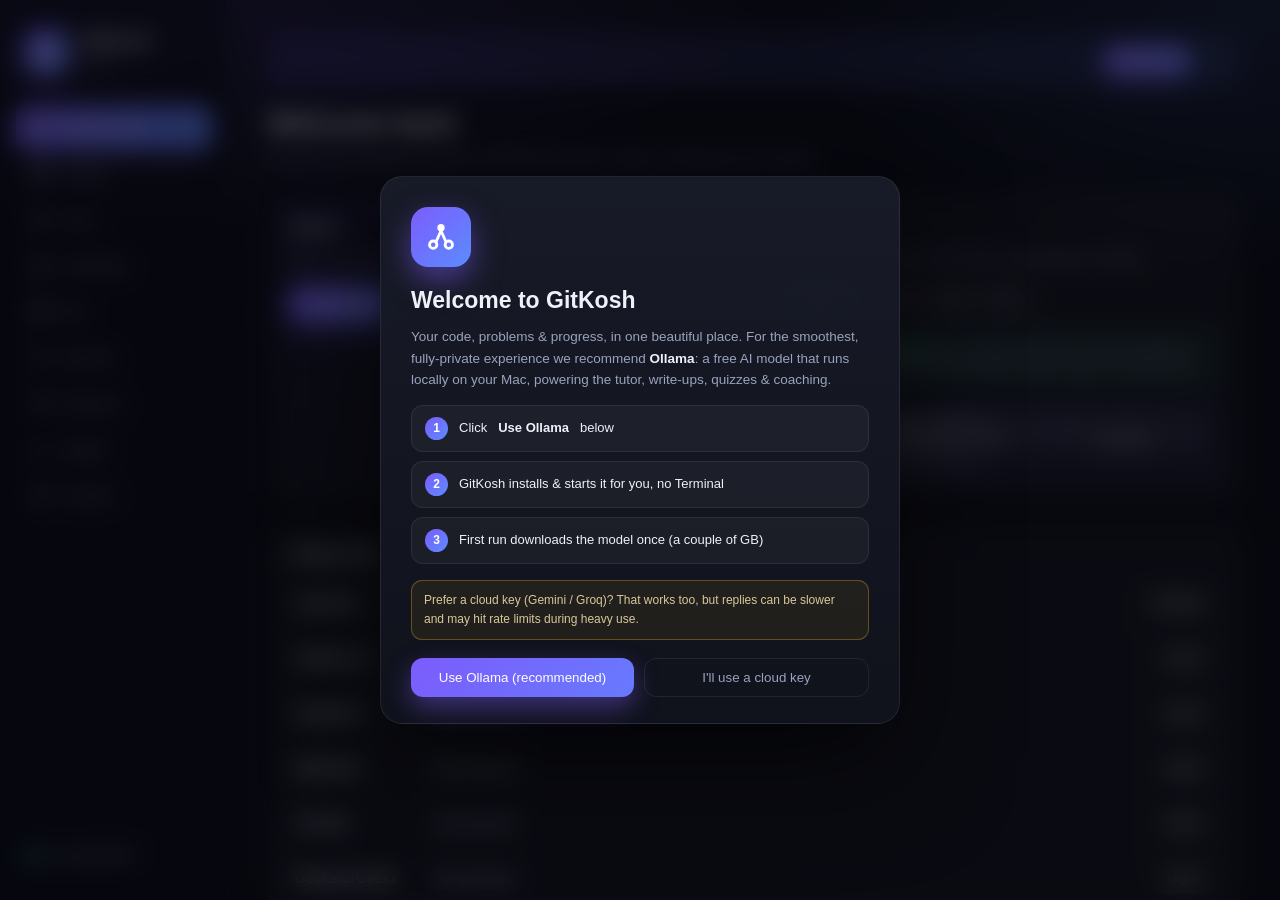
<file: webui/index.html>
<!doctype html>
<html lang="en">
<head>
  <meta charset="utf-8">
  <meta name="viewport" content="width=device-width, initial-scale=1">
  <title>GitKosh</title>
  <link rel="stylesheet" href="style.css">
</head>
<body>
  <div class="app">
    <!-- Sidebar -->
    <aside class="sidebar">
      <div class="brand">
        <div class="logo">
          <svg viewBox="0 0 24 24" fill="none" stroke="#fff" stroke-width="2" stroke-linecap="round" stroke-linejoin="round">
            <path d="M12 7.6 8.6 15.2M12 7.6 15.4 15.2"/>
            <circle cx="12" cy="5.5" r="2.6" fill="#fff" stroke="none"/>
            <circle cx="6.5" cy="17.4" r="2.6"/>
            <circle cx="17.5" cy="17.4" r="2.6"/></svg>
        </div>
        <div><div class="brand-name">GitKosh</div><div class="brand-sub" id="version">v1.0.0</div></div>
      </div>
      <nav id="nav">
        <button class="nav-item active" data-tab="setup"><span class="ic"><svg viewBox="0 0 24 24" fill="none" stroke="currentColor" stroke-width="2" stroke-linecap="round"><line x1="4" y1="21" x2="4" y2="14"/><line x1="4" y1="10" x2="4" y2="3"/><line x1="12" y1="21" x2="12" y2="12"/><line x1="12" y1="8" x2="12" y2="3"/><line x1="20" y1="21" x2="20" y2="16"/><line x1="20" y1="12" x2="20" y2="3"/><line x1="2" y1="14" x2="6" y2="14"/><line x1="10" y1="8" x2="14" y2="8"/><line x1="18" y1="16" x2="22" y2="16"/></svg></span> Setup &amp; Sync</button>
        <button class="nav-item" data-tab="practice"><span class="ic"><svg viewBox="0 0 24 24" fill="none" stroke="currentColor" stroke-width="2"><circle cx="12" cy="12" r="9"/><circle cx="12" cy="12" r="5"/><circle cx="12" cy="12" r="1.6"/></svg></span> Practice</button>
        <button class="nav-item" data-tab="learn"><span class="ic"><svg viewBox="0 0 24 24" fill="none" stroke="currentColor" stroke-width="2" stroke-linecap="round" stroke-linejoin="round"><path d="M22 10 12 5 2 10l10 5 10-5z"/><path d="M6 12v5c0 1 2.7 2.5 6 2.5s6-1.5 6-2.5v-5"/></svg></span> Learn</button>
        <button class="nav-item" data-tab="companies"><span class="ic"><svg viewBox="0 0 24 24" fill="none" stroke="currentColor" stroke-width="2" stroke-linecap="round" stroke-linejoin="round"><path d="M3 21h18"/><path d="M5 21V7l8-4v18"/><path d="M19 21V11l-6-4"/><line x1="9" y1="9" x2="9" y2="9.01"/><line x1="9" y1="13" x2="9" y2="13.01"/><line x1="9" y1="17" x2="9" y2="17.01"/></svg></span> Companies</button>
        <button class="nav-item" data-tab="plan"><span class="ic"><svg viewBox="0 0 24 24" fill="none" stroke="currentColor" stroke-width="2" stroke-linecap="round" stroke-linejoin="round"><rect x="3" y="4" width="18" height="18" rx="2"/><line x1="16" y1="2" x2="16" y2="6"/><line x1="8" y1="2" x2="8" y2="6"/><line x1="3" y1="10" x2="21" y2="10"/><path d="m9 16 2 2 4-4"/></svg></span> Plan</button>
        <button class="nav-item" data-tab="interview"><span class="ic"><svg viewBox="0 0 24 24" fill="none" stroke="currentColor" stroke-width="2" stroke-linecap="round" stroke-linejoin="round"><path d="M21 11.5a8.38 8.38 0 0 1-8.5 8.5 8.5 8.5 0 0 1-3.8-.9L3 21l1.9-5.7a8.38 8.38 0 0 1-.9-3.8A8.5 8.5 0 0 1 12.5 3 8.38 8.38 0 0 1 21 11.5z"/></svg></span> Interview</button>
        <button class="nav-item" data-tab="showcase"><span class="ic"><svg viewBox="0 0 24 24" fill="none" stroke="currentColor" stroke-width="2" stroke-linecap="round" stroke-linejoin="round"><circle cx="18" cy="5" r="3"/><circle cx="6" cy="12" r="3"/><circle cx="18" cy="19" r="3"/><line x1="8.6" y1="13.5" x2="15.4" y2="17.5"/><line x1="15.4" y1="6.5" x2="8.6" y2="10.5"/></svg></span> Showcase</button>
        <button class="nav-item" data-tab="insights"><span class="ic"><svg viewBox="0 0 24 24" fill="none" stroke="currentColor" stroke-width="2" stroke-linecap="round"><line x1="5" y1="21" x2="5" y2="11"/><line x1="12" y1="21" x2="12" y2="4"/><line x1="19" y1="21" x2="19" y2="14"/></svg></span> Insights</button>
        <button class="nav-item" data-tab="contests"><span class="ic"><svg viewBox="0 0 24 24" fill="none" stroke="currentColor" stroke-width="2" stroke-linecap="round" stroke-linejoin="round"><path d="M6 4h12v4a6 6 0 0 1-12 0V4z"/><path d="M6 6H3.5v1A3 3 0 0 0 6.5 10"/><path d="M18 6h2.5v1a3 3 0 0 1-3 3"/><line x1="12" y1="14" x2="12" y2="17"/><line x1="8" y1="21" x2="16" y2="21"/><line x1="9.5" y1="21" x2="11.3" y2="17"/><line x1="14.5" y1="21" x2="12.7" y2="17"/></svg></span> Contests</button>
        <div class="nav-pill" id="navPill"></div>
      </nav>
      <div class="side-foot">
        <div class="status-row"><span class="dot" id="ghDot"></span> <span id="ghStatus">Not connected</span></div>
      </div>
    </aside>

    <!-- Main -->
    <main class="main">
      <div id="reviewBanner" class="review-banner hidden">
        <span id="reviewBannerText"></span>
        <button class="btn btn-accent sm" id="reviewBannerGo">Review now</button>
        <button class="review-banner-x" id="reviewBannerX" title="Dismiss">×</button>
      </div>
      <!-- SETUP -->
      <section class="page active" id="page-setup">
        <header class="hero">
          <h1>Welcome back</h1>
          <p>Connect your accounts, then sync. GitKosh documents, dates &amp; showcases your solves.</p>
        </header>

        <div class="grid">
          <div class="card glow">
            <div class="card-head"><h2>GitHub</h2><span class="badge" id="ghBadge">checking…</span></div>
            <p class="muted">Step 1: connect GitHub first.</p>
            <button class="btn btn-accent" id="btnGithub">Connect GitHub</button>
          </div>

          <div class="card">
            <div class="card-head"><h2>AI engine</h2></div>
            <p class="muted">Powers your write-ups, the DSA tutor, quiz grading & coaching.</p>
            <div class="seg" id="providerSeg">
              <button data-v="ollama" class="on">Ollama</button><button data-v="gemini">Gemini</button>
              <button data-v="groq">Groq</button><button data-v="none">None</button>
            </div>
            <div class="provNote rec" id="provNote">
              <b>Ollama: recommended.</b> Free, fully local & private, the best experience on a Mac.
              The first reply downloads the model, so give it a few seconds.</div>
            <div class="keywrap hidden" id="keyWrap">
              <input id="apiKey" type="password" placeholder="Paste your API key">
              <button class="btn sm btn-accent" id="btnSaveKey">Save</button>
            </div>
            <div class="muted hidden" id="keyHint" style="margin:10px 0 0">
              Free keys: aistudio.google.com/apikey · console.groq.com</div>
            <div class="iv-engine-hint">Want a sharper <b>mock interviewer</b> without changing this engine? You can use <b>Groq just for interviews &amp; voice</b>: set it up in the <b>Interview</b> tab. Your main engine here stays free/local.</div>
          </div>
        </div>

        <div class="card">
          <div class="card-head"><h2>Coding sites</h2></div>
          <div class="sites" id="sites"></div>
        </div>

        <div class="card">
          <div class="card-head"><h2>Sync</h2></div>
          <div class="row">
            <button class="btn btn-accent" id="btnSync">Sync now</button>
            <button class="btn" id="btnReset">Reset &amp; re-backfill</button>
          </div>
          <div class="progress hidden" id="progWrap"><div class="bar-bg"><div class="bar-fill" id="progBar"></div></div>
            <div class="muted" id="progText"></div></div>
        </div>

        <div class="card">
          <div class="card-head"><h2>Import past work</h2></div>
          <p class="muted">Archive a local project to your repo dated to when you <em>actually</em> wrote it,
            from file timestamps (or real git dates). Honest backdating, never fabricated, so your
            contribution graph reflects work you really did but never pushed.</p>
          <div class="row">
            <button class="btn" id="btnPickFolder">Choose folder…</button>
            <span class="muted" id="bfPath">No folder selected</span>
          </div>
          <div id="bfPreview" class="bf-preview hidden"></div>
          <div class="row" style="margin-top:10px">
            <button class="btn btn-accent hidden" id="btnBackfill">Import to GitHub</button>
          </div>
        </div>
      </section>

      <!-- SHOWCASE -->
      <section class="page" id="page-showcase">
        <header class="hero"><h1>Showcase</h1><p>A shareable card, a portfolio site, and progress posts.</p></header>
        <div class="card">
          <div class="card-head"><h2>Profile stats card</h2></div>
          <div class="card-preview"><img id="cardImg" alt="stats card"></div>
          <div class="row">
            <button class="btn btn-accent" id="btnCopyEmbed">Copy embed code</button>
            <button class="btn" id="btnRefreshCard">Refresh</button>
          </div>
        </div>
        <div class="grid">
          <div class="card">
            <div class="card-head"><h2>Portfolio site</h2></div>
            <p class="muted">Publish a searchable GitHub Pages site of your solves.</p>
            <button class="btn btn-accent" id="btnPublish">Publish / update site</button>
          </div>
          <div class="card">
            <div class="card-head"><h2>Share progress</h2></div>
            <button class="btn btn-accent" id="btnPost">Generate post</button>
            <textarea id="postBox" rows="4" placeholder="Your draft post appears here…"></textarea>
          </div>
        </div>
      </section>

      <!-- INSIGHTS -->
      <section class="page" id="page-insights">
        <header class="hero"><h1>Insights</h1><p>Strengths, pace, solution quality &amp; résumé bullets.</p></header>
        <div class="tiles" id="tiles"></div>
        <div class="grid">
          <div class="card">
            <div class="card-head"><h2>Difficulty</h2></div>
            <div id="diffBars"></div>
          </div>
          <div class="card">
            <div class="card-head"><h2>Topic strength</h2><span class="muted" id="topicMeta"></span></div>
            <div class="chips" id="topics"></div>
          </div>
        </div>
        <div class="card" id="topicStrengthCard">
          <div class="card-head"><h2>Your patterns</h2><span class="muted">strength · difficulty mix · coverage</span></div>
          <div id="topicStrength" class="topicstrength"></div>
          <div id="topicUnder"></div>
        </div>
        <div class="card">
          <div class="card-head"><h2>Résumé bullets</h2><button class="btn sm" id="btnCopyResume">Copy</button></div>
          <ul id="resume" class="resume"></ul>
        </div>
        <div class="card">
          <div class="card-head"><h2>Achievements</h2><span class="badge" id="lvlBadge">Lv 1</span></div>
          <div class="xptop"><span id="xpLabel">0 XP</span><span class="muted" id="xpNext"></span></div>
          <div class="bar-bg"><div class="bar-fill" id="xpBar" style="background:linear-gradient(90deg,var(--acc),var(--acc2));width:0"></div></div>
          <div class="badges" id="badges" style="margin-top:14px"></div>
        </div>
      </section>

      <!-- PRACTICE -->
      <section class="page" id="page-practice">
        <header class="hero"><h1>Practice</h1><p>What to do next, your roadmap progress, and spaced-repetition review.</p></header>
        <div class="grid">
          <div class="card glow">
            <div class="card-head"><h2>Today</h2><span class="badge" id="dueBadge">-</span></div>
            <div id="potd"></div>
          </div>
          <div class="card">
            <div class="card-head"><h2>Review streak</h2></div>
            <div class="streakbig"><span class="v" id="revStreak">0</span><span class="l">days reviewing · <b id="revToday">0</b> today</span></div>
          </div>
        </div>
        <div class="card">
          <div class="card-head"><h2>Roadmaps</h2></div>
          <div id="roadmaps"><div class="muted">Loading…</div></div>
        </div>
        <div class="card">
          <div class="card-head"><h2>Quiz me</h2><span class="muted" id="quizMeta"></span></div>
          <div class="seg qmodes" id="qmodes">
            <button data-m="recall" class="on">Recall</button><button data-m="type">Type (AI)</button><button data-m="pattern">Pattern</button>
          </div>
          <div id="quizCard" class="quizcard"><div class="muted">Press “Start session” to begin a review.</div></div>
          <div class="row"><button class="btn btn-accent" id="btnStartQuiz">Start session</button></div>
        </div>
      </section>

      <!-- LEARN -->
      <section class="page" id="page-learn">
        <header class="hero"><h1>Learn &amp; Solve</h1><p>Practice the full NeetCode 150 + Blind 75 right here, run, test &amp; get AI review. Ask the tutor anything.</p></header>
        <div class="card">
          <div class="card-head">
            <h2>Solve <span class="count" id="probCount"></span></h2>
            <input id="probSearch" class="probsearch" placeholder="Search problems…" spellcheck="false">
          </div>
          <select id="probSelect" class="sel wide"></select>
          <div class="probmeta" id="probMeta"></div>
          <div id="probStatement" class="statement"></div>
          <div class="codewrap" id="codewrap">
            <pre class="editor-hl" id="editorHL" aria-hidden="true"><code></code></pre>
            <textarea id="editor" class="editor code" spellcheck="false" autocapitalize="off" autocorrect="off" wrap="off"></textarea>
          </div>
          <div id="stdinWrap" class="hidden"><input id="stdin" class="stdin" placeholder="Custom input (stdin)…"></div>
          <div class="row" style="margin-top:10px">
            <select id="langSelect" class="sel sm" title="Run language"></select>
            <button class="btn btn-accent" id="runBtn">Run</button>
            <button class="btn" id="testBtn">Run tests</button>
            <button class="btn btn-ai" id="reviewBtn">AI Review</button>
            <button class="btn ghost sm" id="resetBtn">Reset</button>
            <span id="runStatus" class="runstatus"></span>
          </div>
          <pre id="runOut" class="runout"></pre>
          <div id="reviewOut" class="reviewout md hidden"></div>
        </div>
        <div class="card">
          <div class="card-head"><h2>AI DSA Tutor</h2></div>
          <div class="chat" id="chat"></div>
          <div class="chips" id="tutorChips">
            <span class="chip" data-q="Explain the sliding window pattern with a small example.">Sliding window?</span>
            <span class="chip" data-q="When should I use a hash map vs sorting?">Hash map vs sort?</span>
            <span class="chip" data-q="Explain Big-O time complexity simply.">Big-O basics</span>
            <span class="chip" data-q="Give me a hint for the problem I'm solving.">Hint, please</span>
          </div>
          <div class="chatbar"><input id="chatInput" placeholder="Ask the tutor… e.g. explain Dijkstra"><button class="btn btn-accent" id="chatSend">Send</button></div>
        </div>
        <div class="card">
          <div class="card-head"><h2>Pattern library</h2></div>
          <div class="patterns" id="patterns"></div>
          <div id="patternDetail" class="pdetail hidden"></div>
        </div>
        <div class="card">
          <div class="card-head"><h2>Algorithm visualizer</h2>
            <select id="vizAlgo" class="sel"><option value="bubble">Bubble sort</option><option value="insertion">Insertion sort</option><option value="selection">Selection sort</option><option value="quick">Quick sort</option></select>
          </div>
          <canvas id="vizCanvas" class="viz"></canvas>
          <div class="row" style="margin-top:10px"><button class="btn btn-accent" id="vizPlay">Play</button><button class="btn" id="vizStop" disabled>Stop</button><button class="btn" id="vizShuffle">Shuffle</button></div>
        </div>
      </section>

      <!-- INTERVIEW -->
      <section class="page" id="page-interview">
        <header class="hero"><h1>Mock interview</h1><p>A timed problem with an AI interviewer who probes your reasoning, then scores you.</p></header>
        <div class="card" id="ivSetup">
          <div class="card-head"><h2>Start a session</h2></div>
          <div class="row">
            <select id="ivProblem" class="sel wide"></select>
            <button class="btn" id="ivRandom" title="Pick a random problem">Random</button>
          </div>
          <div class="row" style="margin-top:10px">
            <button class="btn btn-accent" id="ivStart">Start interview</button>
          </div>

          <div class="iv-engine">
            <label class="co-check"><input type="checkbox" id="ivUseGroq"> Use <b>Groq</b> for a sharper interviewer &amp; accurate voice <span class="muted">(recommended: used only here)</span></label>
            <div id="ivGroqBox" class="iv-groqbox hidden">
              <p class="muted">Groq runs <b>Llama&nbsp;3.3&nbsp;70B</b>: far better than the small local model. It's used <b>only for the interview &amp; voice</b>; your main AI engine (in Setup) stays exactly as it is, so you don't spend Groq on anything else. The free tier is plenty.</p>
              <ol class="iv-roadmap">
                <li>Open <b>console.groq.com</b> and <b>Sign in</b> (Google/GitHub, free, no card).</li>
                <li>In the left sidebar, open <b>API Keys</b>, click <b>Create API Key</b> and copy the <code>gsk_…</code> value.</li>
                <li>Paste it below and click <b>Save key</b>.</li>
              </ol>
              <div class="row">
                <input id="ivGroqKey" class="chat-input" type="password" placeholder="gsk_…" spellcheck="false" autocomplete="off">
                <button class="btn btn-accent sm" id="ivGroqSave">Save key</button>
              </div>
              <div class="muted" id="ivEngineStatus" style="margin-top:8px"></div>
            </div>
          </div>
        </div>

        <div class="card hidden" id="ivLive">
          <div class="card-head">
            <h2 id="ivTitle">Interview</h2>
            <button class="btn ghost sm" id="ivVoiceToggle" title="Toggle the interviewer's voice">Voice on</button>
            <span class="iv-timer" id="ivTimer">00:00</span>
          </div>
          <div id="ivStatement" class="statement"></div>
          <div class="iv-grid">
            <div class="iv-col">
              <div class="codewrap" id="ivCodewrap">
                <textarea id="ivCode" class="editor code" spellcheck="false" autocapitalize="off" autocorrect="off" wrap="off" placeholder="Sketch your code here as you talk it through…"></textarea>
              </div>
            </div>
            <div class="iv-col">
              <div id="ivChat" class="iv-chat"></div>
              <div class="iv-mic-row">
                <button class="iv-mic" id="ivMic" title="Tap to answer by voice"><span class="lbl">Tap to answer</span></button>
              </div>
              <div class="iv-input">
                <input id="ivInput" class="chat-input" placeholder="…or type your answer">
                <button class="btn btn-accent sm" id="ivSend">Send</button>
              </div>
            </div>
          </div>
          <div class="row" style="margin-top:10px">
            <button class="btn btn-ai" id="ivScore">End &amp; get scorecard</button>
            <button class="btn ghost sm" id="ivQuit">Quit</button>
          </div>
          <div id="ivScorecard" class="reviewout md hidden"></div>
        </div>
      </section>

      <!-- COMPANIES -->
      <section class="page" id="page-companies">
        <header class="hero"><h1>Company prep</h1><p>The most-asked LeetCode questions at top companies, ranked by frequency, matched against what you've already solved.</p></header>

        <div class="card" id="coTargets">
          <div class="card-head"><h2>My target companies</h2><span class="muted" id="coTargetCount"></span></div>
          <p class="muted">Build one merged sheet across your placement shortlist (up to 8). Questions asked by the most of your targets rank first, the highest-leverage problems to solve.</p>
          <div id="coTargetChips" class="co-target-chips"></div>
          <div class="muted" style="margin:10px 0 4px">Quick add (featured):</div>
          <div id="coTargetFeatured" class="co-featured"></div>
          <div class="row" style="margin-top:10px">
            <select id="coTargetAdd" class="sel wide"></select>
            <button class="btn btn-accent" id="coBuildTargets">Build target sheet</button>
          </div>
        </div>

        <div class="card">
          <div class="card-head"><h2>Pick a single company</h2></div>
          <div class="muted" style="margin-bottom:6px">Featured (FAANG &amp; placement favourites):</div>
          <div id="coFeatured" class="co-featured"></div>
          <div class="row" style="margin-top:10px">
            <input id="coSearch" class="probsearch" placeholder="…or search all 650+ companies" spellcheck="false">
            <select id="coSelect" class="sel wide"></select>
            <button class="btn sm" id="coSavedList">My saved list</button>
          </div>
          <div class="row" style="margin-top:10px">
            <div class="seg" id="coPeriod"></div>
          </div>
        </div>

        <div class="card hidden" id="coResult">
          <div class="card-head">
            <h2 id="coTitle">Questions</h2>
            <span class="badge ok" id="coProgress"></span>
          </div>
          <div id="coSummary" class="co-summary"></div>
          <div id="coBars" class="co-bars"></div>

          <div class="co-toolbar">
            <div class="seg" id="coDiff">
              <button data-d="all" class="on">All</button>
              <button data-d="Easy">Easy</button>
              <button data-d="Medium">Medium</button>
              <button data-d="Hard">Hard</button>
            </div>
            <label class="co-check"><input type="checkbox" id="coUnsolved"> Unsolved only</label>
            <label class="co-check"><input type="checkbox" id="coInApp"> In-app only</label>
            <label class="co-check"><input type="checkbox" id="coSavedOnly"> Saved only</label>
            <select id="coTopic" class="sel sm" title="Filter by topic / pattern"><option value="all">All topics</option></select>
            <input id="coQ" class="probsearch sm" placeholder="Filter by title…" spellcheck="false">
            <select id="coSort" class="sel sm">
              <option value="freq">Sort: Frequency</option>
              <option value="companies">Sort: Most companies</option>
              <option value="diff">Sort: Difficulty</option>
              <option value="acc">Sort: Acceptance</option>
              <option value="title">Sort: Title (A-Z)</option>
            </select>
          </div>

          <div class="row" style="margin:8px 0;flex-wrap:wrap">
            <button class="btn btn-accent sm hidden" id="coPracticeNext">Practice next (in-app)</button>
            <button class="btn btn-ai sm hidden" id="coInterview">Mock interview from this list</button>
            <button class="btn sm" id="coMakePlan">Make study plan</button>
            <button class="btn sm" id="coCopy">⧉ Copy checklist</button>
            <span class="muted" id="coCount"></span>
          </div>
          <div id="coPlanBar" class="co-planbar hidden">
            <label>Weeks
              <select id="planWeeks" class="sel sm"><option>2</option><option selected>4</option><option>6</option><option>8</option><option>12</option></select>
            </label>
            <label>Per day
              <select id="planPerDay" class="sel sm"><option>2</option><option selected>3</option><option>4</option><option>5</option></select>
            </label>
            <label class="co-check"><input type="checkbox" id="planIncludeSolved"> include solved (as revision)</label>
            <label class="co-check"><input type="checkbox" id="planWeakTopics" checked> emphasize my weak topics</label>
            <button class="btn btn-accent sm" id="planGenerate">Generate plan</button>
          </div>
          <div id="coTableWrap"></div>
        </div>
      </section>

      <!-- PLAN -->
      <section class="page" id="page-plan">
        <header class="hero"><h1>Study plan</h1><p>A dated, day-by-day schedule built from your company prep, balanced difficulty, highest-leverage problems first.</p></header>
        <div class="card" id="planEmpty">
          <div class="card-head"><h2>No active plan</h2></div>
          <p class="muted">Open the <b>Companies</b> tab, pick a company (or build a target sheet), then hit <b>Make study plan</b>. Your schedule, with a daily target and a reminder when reviews are due, shows up here.</p>
        </div>
        <div id="planView" class="hidden">
          <div class="card">
            <div class="card-head"><h2 id="planName">Study plan</h2><span class="badge ok" id="planProgress"></span></div>
            <div id="planMeta" class="co-summary"></div>
            <div class="co-bar tot" style="margin-top:6px"><div class="co-bar-bg"><div class="co-bar-fill" id="planBar" style="width:0%"></div></div></div>
            <div class="row" style="margin-top:12px">
              <button class="btn sm" id="planCopy">⧉ Copy plan</button>
              <button class="btn ghost sm" id="planDelete">Delete plan</button>
            </div>
          </div>
          <div class="card" id="planTodayCard">
            <div class="card-head"><h2>Today’s focus</h2><span class="badge ok" id="planTodayBadge"></span></div>
            <div id="planToday"></div>
          </div>
          <div class="card">
            <div class="card-head"><h2>Full schedule</h2></div>
            <div id="planSchedule"></div>
          </div>
        </div>
      </section>

      <!-- CONTESTS -->
      <section class="page" id="page-contests">
        <header class="hero"><h1>Contests</h1><p>Upcoming rounds and your Codeforces rating curve.</p></header>
        <div class="card">
          <div class="card-head"><h2>Upcoming</h2><button class="btn sm" id="btnRefreshContests">Refresh</button></div>
          <div id="contestList"></div>
        </div>
        <div class="card">
          <div class="card-head"><h2>Codeforces rating</h2><span class="muted" id="ratingMeta"></span></div>
          <svg id="ratingChart" viewBox="0 0 600 140" preserveAspectRatio="none"></svg>
        </div>
      </section>
    </main>
  </div>
  <div class="toast" id="toast"></div>

  <div class="modal hidden" id="welcome">
    <div class="modal-card">
      <div class="modal-logo">
        <svg viewBox="0 0 24 24" fill="none" stroke="#fff" stroke-width="2" stroke-linecap="round" stroke-linejoin="round">
          <path d="M12 7.6 8.6 15.2M12 7.6 15.4 15.2"/>
          <circle cx="12" cy="5.5" r="2.6" fill="#fff" stroke="none"/>
          <circle cx="6.5" cy="17.4" r="2.6"/><circle cx="17.5" cy="17.4" r="2.6"/></svg>
      </div>
      <h2>Welcome to GitKosh</h2>
      <p>Your code, problems & progress, in one beautiful place. For the smoothest,
        fully-private experience we recommend <b>Ollama</b>: a free AI model that runs
        locally on your Mac, powering the tutor, write-ups, quizzes & coaching.</p>
      <div class="modal-steps">
        <div class="step"><span class="num">1</span> Click <b>Use Ollama</b> below</div>
        <div class="step"><span class="num">2</span> GitKosh installs &amp; starts it for you, no Terminal</div>
        <div class="step"><span class="num">3</span> First run downloads the model once (a couple of GB)</div>
      </div>
      <p class="modal-warn">Prefer a cloud key (Gemini / Groq)? That works too, but
        replies can be slower and may hit rate limits during heavy use.</p>
      <div class="modal-actions">
        <button class="btn btn-accent" id="welcomeGotIt">Use Ollama (recommended)</button>
        <button class="btn ghost" id="welcomeSkip">I'll use a cloud key</button>
      </div>
    </div>
  </div>

  <div class="modal hidden" id="ghAuth">
    <div class="modal-card">
      <h2>Connect GitHub</h2>
      <p>GitHub will ask for a code. Here it is (we've also copied it to your clipboard):</p>
      <div class="gh-code" id="ghCode">····-····</div>
      <div class="modal-actions" style="margin-top:14px">
        <button class="btn ghost sm" id="ghCopy">Copy code</button>
        <button class="btn btn-accent" id="ghOpen">Open GitHub</button>
      </div>
      <div class="modal-steps" style="margin-top:16px">
        <div class="step"><span class="num">1</span> Click <b>Open GitHub</b> (sign in if needed)</div>
        <div class="step"><span class="num">2</span> Paste the code above &amp; click <b>Continue</b></div>
        <div class="step"><span class="num">3</span> Click <b>Authorize</b>: this window finishes automatically</div>
      </div>
      <p class="modal-warn" id="ghStatusMsg">Waiting for you to authorize on GitHub…</p>
      <div class="modal-actions">
        <button class="btn ghost" id="ghCancel">Cancel</button>
      </div>
    </div>
  </div>

  <script src="app.js"></script>
</body>
</html>
</file>
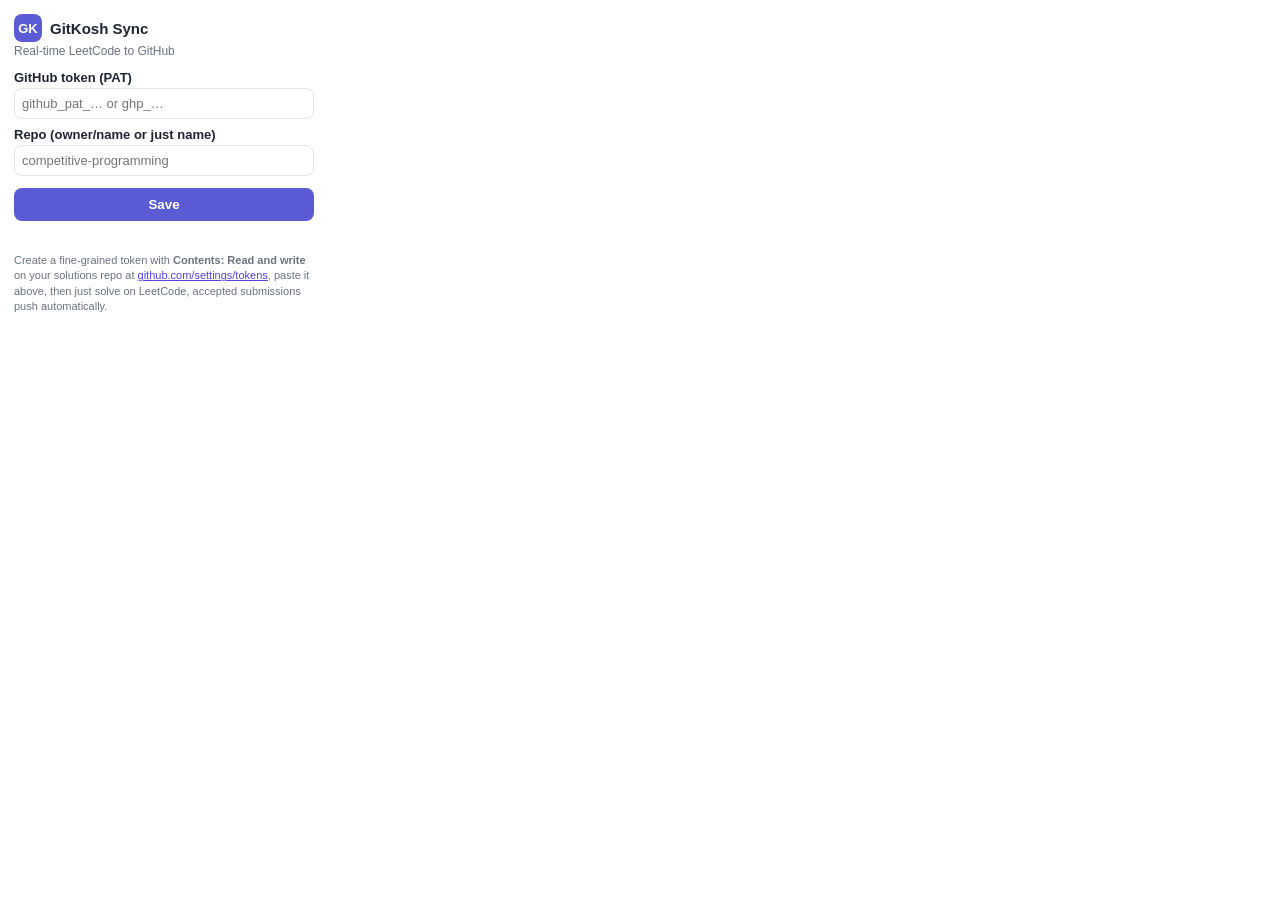
<file: extension/popup.html>
<!doctype html>
<html><head><meta charset="utf-8"><style>
  body{font:13px -apple-system,Segoe UI,Roboto,sans-serif;width:300px;padding:14px;color:#1f2433;margin:0}
  .row{display:flex;align-items:center;gap:8px}
  .logo{width:28px;height:28px;border-radius:8px;background:#5b5bd6;color:#fff;display:grid;place-items:center;font-weight:800;font-size:13px}
  h1{font-size:15px;margin:0} .sub{color:#6b7280;margin:2px 0 12px;font-size:12px}
  label{display:block;font-weight:600;margin:8px 0 3px}
  input{width:100%;padding:7px;border:1px solid #e3e6ef;border-radius:8px;box-sizing:border-box;font-size:13px}
  button{margin-top:12px;width:100%;padding:9px;background:#5b5bd6;color:#fff;border:0;border-radius:8px;font-weight:700;cursor:pointer}
  button:hover{background:#4f46e5}
  .ok{color:#0f7b3b;font-size:12px;margin-top:8px;min-height:14px}
  .hint{color:#6b7280;font-size:11px;margin-top:10px;line-height:1.4} a{color:#4f46e5}
</style></head><body>
  <div class="row"><div class="logo">GK</div><div><h1>GitKosh Sync</h1></div></div>
  <p class="sub">Real-time LeetCode to GitHub</p>
  <label>GitHub token (PAT)</label>
  <input id="token" type="password" placeholder="github_pat_… or ghp_…">
  <label>Repo (owner/name or just name)</label>
  <input id="repo" placeholder="competitive-programming">
  <button id="save">Save</button>
  <div class="ok" id="status"></div>
  <p class="hint">Create a fine-grained token with <b>Contents: Read and write</b> on your
  solutions repo at <a href="https://github.com/settings/tokens" target="_blank">github.com/settings/tokens</a>,
  paste it above, then just solve on LeetCode, accepted submissions push automatically.</p>
  <script src="popup.js"></script>
</body></html>
</file>
<file: webui/style.css>
:root{
  --bg:#0b0d14; --bg2:#0e1118; --card:rgba(255,255,255,.04); --card-bd:rgba(255,255,255,.08);
  --ink:#eef1f8; --mut:#9aa3bd; --acc:#7c5cfc; --acc2:#5b8cff; --acc-soft:rgba(124,92,252,.18);
  --ok:#34d399; --warn:#fbbf24; --bad:#fb7185; --radius:18px;
  --easy:#34d399; --med:#fbbf24; --hard:#fb7185;
}
*{box-sizing:border-box;margin:0;padding:0}
html,body{height:100%}
body{
  background:
    radial-gradient(1100px 500px at 12% -8%, rgba(124,92,252,.22), transparent 60%),
    radial-gradient(900px 500px at 100% 0%, rgba(91,140,255,.16), transparent 55%),
    var(--bg);
  color:var(--ink); font:14px/1.55 -apple-system,"SF Pro Display",Inter,Segoe UI,Roboto,sans-serif;
  -webkit-font-smoothing:antialiased; overflow:hidden;
}
.app{display:flex;height:100vh}

/* sidebar */
.sidebar{width:228px;flex:0 0 228px;padding:22px 16px;display:flex;flex-direction:column;gap:8px;
  background:rgba(10,12,20,.55);backdrop-filter:blur(20px);border-right:1px solid var(--card-bd)}
.brand{display:flex;align-items:center;gap:12px;padding:6px 8px 18px}
.logo{width:44px;height:44px;border-radius:14px;display:grid;place-items:center;color:#fff;flex:0 0 44px;
  background:linear-gradient(135deg,var(--acc),var(--acc2));box-shadow:0 8px 24px rgba(124,92,252,.45)}
.logo svg{width:25px;height:25px}
.brand-name{font-weight:800;font-size:18px;letter-spacing:.2px}
.brand-sub{color:var(--mut);font-size:12px}
nav{position:relative;display:flex;flex-direction:column;gap:4px;margin-top:6px}
.nav-item{position:relative;z-index:2;display:flex;align-items:center;gap:11px;padding:11px 14px;border:0;
  background:transparent;color:var(--mut);font:600 13.5px/1 inherit;border-radius:12px;cursor:pointer;
  text-align:left;transition:color .25s,transform .15s}
.nav-item .ic{width:20px;height:20px;display:inline-flex;align-items:center;justify-content:center;opacity:.95}
.nav-item .ic svg{width:18px;height:18px}
.nav-item:hover{color:var(--ink)}
.nav-item.active{color:#fff}
.nav-pill{position:absolute;left:0;right:0;height:42px;border-radius:12px;z-index:1;
  background:linear-gradient(135deg,var(--acc),var(--acc2));box-shadow:0 8px 22px rgba(124,92,252,.4);
  transition:transform .35s cubic-bezier(.34,1.4,.5,1);opacity:.95}
.side-foot{margin-top:auto;padding:12px 10px;color:var(--mut);font-size:12px}
.status-row{display:flex;align-items:center;gap:8px}
.dot{width:9px;height:9px;border-radius:50%;background:var(--bad);box-shadow:0 0 0 3px rgba(251,113,133,.18)}
.dot.on{background:var(--ok);box-shadow:0 0 0 3px rgba(52,211,153,.18)}

/* main */
.main{flex:1;overflow-y:auto;padding:34px 40px 60px;scroll-behavior:smooth}
.main::-webkit-scrollbar{width:10px}.main::-webkit-scrollbar-thumb{background:rgba(255,255,255,.08);border-radius:8px}
.page{display:none;animation:fade .45s ease}
.page.active{display:block}
@keyframes fade{from{opacity:0;transform:translateY(10px)}to{opacity:1;transform:none}}
.hero{margin-bottom:22px}
.hero h1{font-size:28px;font-weight:800;letter-spacing:-.5px}
.hero p{color:var(--mut);margin-top:4px}

/* cards */
.grid{display:grid;grid-template-columns:1fr 1fr;gap:18px}
.card{background:var(--card);border:1px solid var(--card-bd);border-radius:var(--radius);padding:20px;
  margin-bottom:18px;backdrop-filter:blur(14px);box-shadow:0 12px 40px rgba(0,0,0,.28);
  transition:transform .25s,border-color .25s,box-shadow .25s}
.card:hover{transform:translateY(-3px);border-color:rgba(124,92,252,.4);box-shadow:0 18px 50px rgba(124,92,252,.18)}
.card.glow{background:linear-gradient(180deg,rgba(124,92,252,.10),var(--card))}
.card-head{display:flex;align-items:center;justify-content:space-between;margin-bottom:12px}
.card-head h2{font-size:15px;font-weight:700}
.muted{color:var(--mut);font-size:13px;margin-bottom:14px}
.badge{font-size:11px;font-weight:700;padding:4px 10px;border-radius:20px;background:var(--acc-soft);color:#c9bcff}
.badge.ok{background:rgba(52,211,153,.16);color:#7ef0c5}.badge.no{background:rgba(251,113,133,.16);color:#ffb4be}

/* buttons */
.row{display:flex;gap:10px;flex-wrap:wrap}
.btn{border:1px solid var(--card-bd);background:rgba(255,255,255,.05);color:var(--ink);
  font:700 13px/1 inherit;padding:11px 18px;border-radius:12px;cursor:pointer;
  transition:transform .14s,box-shadow .2s,background .2s,border-color .2s}
.btn:hover{transform:translateY(-2px);border-color:rgba(255,255,255,.22)}
.btn:active{transform:translateY(0) scale(.97)}
.btn.sm{padding:7px 12px;font-size:12px}
.btn:disabled{opacity:.4;cursor:not-allowed;transform:none;box-shadow:none}
.btn.ghost{background:transparent;border-color:var(--card-bd);color:var(--mut)}
.btn-accent{border:0;color:#fff;background:linear-gradient(135deg,var(--acc),var(--acc2));
  background-size:160% 160%;box-shadow:0 10px 26px rgba(124,92,252,.42)}
.btn-accent:hover{box-shadow:0 14px 34px rgba(124,92,252,.6);animation:shift 2.5s ease infinite}
@keyframes shift{0%,100%{background-position:0% 50%}50%{background-position:100% 50%}}

/* segmented */
.seg{display:inline-flex;background:rgba(255,255,255,.05);border:1px solid var(--card-bd);border-radius:12px;padding:4px}
.seg button{border:0;background:transparent;color:var(--mut);font:700 12.5px/1 inherit;padding:8px 14px;
  border-radius:9px;cursor:pointer;transition:.2s}
.seg button.on{background:linear-gradient(135deg,var(--acc),var(--acc2));color:#fff;box-shadow:0 6px 16px rgba(124,92,252,.4)}

/* sites */
.sites{display:flex;flex-direction:column;gap:2px}
.site{display:flex;align-items:center;gap:12px;padding:11px 6px;border-bottom:1px solid rgba(255,255,255,.05)}
.site:last-child{border:0}
.site .nm{font-weight:600;width:120px}
.pill{font-size:11px;font-weight:700;padding:3px 10px;border-radius:20px}
.pill.on{background:rgba(52,211,153,.16);color:#7ef0c5}.pill.off{background:rgba(255,255,255,.06);color:var(--mut)}
.site .btn{margin-left:auto}

/* tiles */
.tiles{display:grid;grid-template-columns:repeat(6,1fr);gap:14px;margin-bottom:18px}
.tile{background:var(--card);border:1px solid var(--card-bd);border-radius:14px;padding:16px;
  transition:transform .25s,border-color .25s}
.tile:hover{transform:translateY(-3px);border-color:rgba(124,92,252,.4)}
.tile .v{font-size:26px;font-weight:800;background:linear-gradient(135deg,#fff,#c9bcff);
  -webkit-background-clip:text;background-clip:text;-webkit-text-fill-color:transparent}
.tile .l{color:var(--mut);font-size:11.5px;margin-top:3px}

/* difficulty bars */
.drow{display:flex;align-items:center;gap:12px;margin:12px 0;font-weight:600;font-size:13px}
.drow .lbl{width:64px}
.bar-bg{flex:1;height:9px;background:rgba(255,255,255,.07);border-radius:6px;overflow:hidden}
.bar-fill{height:100%;width:0;border-radius:6px;transition:width 1.1s cubic-bezier(.2,.8,.2,1)}
.drow .n{width:34px;text-align:right;color:var(--mut)}

/* chips */
.chips{display:flex;flex-wrap:wrap;gap:8px}
.chip{padding:7px 13px;border-radius:20px;background:rgba(255,255,255,.05);border:1px solid var(--card-bd);
  font-size:12.5px;color:#cdd3e6;transition:.2s}
.chip:hover{border-color:var(--acc);color:#fff;transform:translateY(-2px)}

/* card preview / textarea */
.card-preview{border-radius:14px;overflow:hidden;margin-bottom:14px;border:1px solid var(--card-bd)}
.card-preview img{width:100%;display:block}
textarea{width:100%;margin-top:12px;background:rgba(0,0,0,.25);border:1px solid var(--card-bd);border-radius:12px;
  color:var(--ink);padding:12px;font:13px/1.5 inherit;resize:vertical}
.keywrap{display:flex;gap:8px;margin-top:12px}
.keywrap input{flex:1;background:rgba(0,0,0,.28);border:1px solid var(--card-bd);border-radius:10px;
  color:var(--ink);padding:10px 13px;font:13px inherit;outline:none;transition:border-color .2s}
.keywrap input:focus{border-color:var(--acc)}

/* resume / quiz */
.resume{list-style:none;display:flex;flex-direction:column;gap:8px}
.resume li{padding:11px 14px;background:rgba(255,255,255,.04);border:1px solid var(--card-bd);border-radius:10px}
.quiz-q{font-size:16px;font-weight:700;margin-bottom:8px}
.quiz-a{color:var(--mut);white-space:pre-wrap}

/* contests */
.contest{display:flex;align-items:center;gap:12px;padding:12px 4px;border-bottom:1px solid rgba(255,255,255,.05)}
.contest:last-child{border:0}
.cbadge{font-size:10px;font-weight:800;padding:3px 9px;border-radius:6px}
.cbadge.cf{background:rgba(91,140,255,.18);color:#a9c2ff}.cbadge.lc{background:rgba(251,191,36,.16);color:#ffd980}
.contest .nm{font-weight:600}.contest .when{margin-left:auto;color:var(--mut);font-size:12.5px}
.contest a{color:#b9a9ff;font-weight:700;text-decoration:none}
#ratingChart{width:100%;height:150px}
.spark{fill:none;stroke:url(#g);stroke-width:2.5;stroke-linejoin:round;
  stroke-dasharray:2000;stroke-dashoffset:2000;animation:draw 1.6s ease forwards}
@keyframes draw{to{stroke-dashoffset:0}}

/* practice */
.streakbig{display:flex;align-items:baseline;gap:10px}
.streakbig .v{font-size:40px;font-weight:800;background:linear-gradient(135deg,#fff,#c9bcff);
  -webkit-background-clip:text;background-clip:text;-webkit-text-fill-color:transparent}
.streakbig .l{color:var(--mut);font-size:13px}
#potd .big{font-size:15px;font-weight:700;margin-bottom:6px}
#potd a{color:#b9a9ff;text-decoration:none;font-weight:700}
#potd .weak{margin-top:10px;color:var(--mut);font-size:12.5px}
.rmrow{margin:14px 0}
.rmrow .top{display:flex;justify-content:space-between;font-weight:600;font-size:13px;margin-bottom:6px}
.rmrow .top b{color:var(--mut);font-weight:600}
.qmodes{margin-bottom:14px}
.quizcard{min-height:120px;background:rgba(0,0,0,.22);border:1px solid var(--card-bd);border-radius:14px;
  padding:18px;margin-bottom:14px;transition:.3s}
.quizcard .qtitle{font-size:18px;font-weight:800;margin-bottom:4px}
.quizcard .qmeta{color:var(--mut);font-size:13px;margin-bottom:12px}
.quizcard .reveal{white-space:pre-wrap;color:#d7dcec;border-top:1px solid var(--card-bd);padding-top:12px;margin-top:10px;animation:fade .35s}
.rate{display:flex;gap:8px;margin-top:14px}
.rate button{flex:1;border:0;border-radius:10px;padding:10px;font-weight:700;cursor:pointer;color:#fff;transition:transform .12s,filter .2s}
.rate button:hover{transform:translateY(-2px);filter:brightness(1.12)}
.rate .again{background:#fb7185}.rate .hard{background:#fbbf24;color:#3a2a00}.rate .good{background:#5b8cff}.rate .easy{background:#34d399;color:#053b27}
.mcq{display:grid;grid-template-columns:1fr 1fr;gap:10px;margin-top:12px}
.mcq button{padding:12px;border-radius:10px;border:1px solid var(--card-bd);background:rgba(255,255,255,.04);
  color:var(--ink);font:600 13px inherit;cursor:pointer;transition:.18s;text-align:left}
.mcq button:hover{border-color:var(--acc)}
.mcq button.correct{background:rgba(52,211,153,.2);border-color:var(--easy)}
.mcq button.wrong{background:rgba(251,113,133,.18);border-color:var(--bad)}
.feedback{margin-top:12px;padding:12px;border-radius:10px;background:rgba(124,92,252,.12);
  border:1px solid rgba(124,92,252,.3);white-space:pre-wrap;font-size:13px;animation:fade .35s}
.sessbar{height:4px;background:rgba(255,255,255,.08);border-radius:4px;margin-bottom:14px;overflow:hidden}
.sessbar i{display:block;height:100%;background:linear-gradient(90deg,var(--acc),var(--acc2));transition:width .4s}

/* learn: tutor chat */
.chat{max-height:300px;overflow-y:auto;display:flex;flex-direction:column;gap:10px;margin-bottom:12px;padding-right:4px}
.msg{padding:10px 14px;border-radius:13px;max-width:86%;white-space:pre-wrap;font-size:13.5px;line-height:1.55}
.msg.user{align-self:flex-end;background:linear-gradient(135deg,var(--acc),var(--acc2));color:#fff;border-bottom-right-radius:4px}
.msg.bot{align-self:flex-start;background:rgba(255,255,255,.05);border:1px solid var(--card-bd);border-bottom-left-radius:4px}
.msg code{background:rgba(0,0,0,.35);padding:1px 5px;border-radius:5px;font-family:"SF Mono",Menlo,monospace;font-size:12.5px}
.msg pre{background:#0a0c12;border:1px solid var(--card-bd);border-radius:8px;padding:10px;margin:6px 0;overflow:auto;font-family:"SF Mono",Menlo,monospace;font-size:12px}
.msg.typing{color:var(--mut)}
.chatbar{display:flex;gap:8px}
.chatbar input{flex:1;background:rgba(0,0,0,.28);border:1px solid var(--card-bd);border-radius:10px;color:var(--ink);padding:10px 13px;font:13px inherit;outline:none}
.chatbar input:focus{border-color:var(--acc)}
/* learn: solve */
.sel{background:rgba(0,0,0,.28);border:1px solid var(--card-bd);color:var(--ink);border-radius:10px;padding:8px 12px;font:13px inherit;cursor:pointer}
.editor{width:100%;min-height:230px;background:#0a0c12;border:1px solid var(--card-bd);border-radius:12px;
  color:#e6e9f5;font:13px/1.6 "SF Mono",Menlo,Consolas,monospace;padding:14px;margin-top:12px;resize:vertical;
  white-space:pre;tab-size:4;outline:none}
.editor:focus{border-color:var(--acc)}
.stdin{width:100%;margin-top:8px;background:rgba(0,0,0,.28);border:1px solid var(--card-bd);border-radius:10px;color:var(--ink);padding:9px 12px;font:13px "SF Mono",Menlo,monospace}
.runstatus{font-weight:700;align-self:center}.runstatus.ok{color:var(--ok)}.runstatus.bad{color:var(--bad)}
.runout{margin-top:12px;background:#0a0c12;border:1px solid var(--card-bd);border-radius:12px;padding:14px;
  color:#cdd3e6;font:12.5px/1.55 "SF Mono",Menlo,monospace;white-space:pre-wrap;min-height:42px;max-height:260px;overflow:auto}

/* achievements */
.xptop{display:flex;justify-content:space-between;font-weight:600;font-size:13px;margin-bottom:6px}
.badges{display:grid;grid-template-columns:repeat(2,1fr);gap:10px}
@media(max-width:760px){.badges{grid-template-columns:1fr}}
.bdg{display:flex;gap:11px;align-items:center;padding:10px 12px;border-radius:12px;border:1px solid var(--card-bd);background:rgba(255,255,255,.03)}
.bdg.earned{border-color:rgba(124,92,252,.5);background:linear-gradient(135deg,rgba(124,92,252,.14),rgba(91,140,255,.05))}
.bdg.locked{opacity:.45}
.bdg .ico{width:34px;height:34px;flex:0 0 34px;border-radius:10px;display:grid;place-items:center;font-weight:800;background:rgba(255,255,255,.06);color:var(--mut)}
.bdg.earned .ico{background:linear-gradient(135deg,var(--acc),var(--acc2));color:#fff}
.bdg .bn{font-weight:700;font-size:13px}.bdg .bd{color:var(--mut);font-size:11.5px}
/* pattern library */
.patterns{display:grid;grid-template-columns:repeat(3,1fr);gap:10px}
@media(max-width:780px){.patterns{grid-template-columns:repeat(2,1fr)}}
.pat{padding:12px 13px;border-radius:12px;border:1px solid var(--card-bd);background:rgba(255,255,255,.03);cursor:pointer;transition:.18s}
.pat:hover{border-color:var(--acc);transform:translateY(-2px)}
.pat .pn{font-weight:700;font-size:13.5px}.pat .pw{color:var(--mut);font-size:11px;margin-top:3px;line-height:1.4}
.pdetail{margin-top:14px;padding:16px;border-radius:12px;background:rgba(124,92,252,.1);border:1px solid rgba(124,92,252,.3);animation:fade .35s}
.pdetail h3{font-size:15px;margin-bottom:6px}.pdetail .ex{margin-top:10px;display:flex;flex-wrap:wrap;gap:6px}
/* visualizer */
.viz{width:100%;height:230px;background:#0a0c12;border:1px solid var(--card-bd);border-radius:12px;display:block}

/* toast */
.toast{position:fixed;bottom:26px;left:50%;transform:translateX(-50%) translateY(80px);
  background:rgba(20,22,32,.92);border:1px solid var(--card-bd);color:#fff;padding:12px 20px;border-radius:12px;
  box-shadow:0 16px 40px rgba(0,0,0,.5);opacity:0;transition:.35s;backdrop-filter:blur(10px);z-index:50}
.toast.show{transform:translateX(-50%) translateY(0);opacity:1}
.hidden{display:none}
.progress{margin-top:14px}

/* provider note */
.provNote{font-size:12.5px;line-height:1.5;color:var(--mut);margin-top:12px;padding:11px 13px;
  border-radius:11px;border:1px solid var(--card-bd);background:rgba(255,255,255,.03)}
.provNote b{color:var(--ink)}
.provNote.rec{border-color:rgba(52,211,153,.32);background:rgba(52,211,153,.08)}
.provNote.rec b{color:#7ef0c5}
.provNote.warn{border-color:rgba(251,191,36,.34);background:rgba(251,191,36,.08)}
.provNote.warn b{color:#fcd34d}

/* first-run welcome modal */
.modal{position:fixed;inset:0;z-index:80;display:flex;align-items:center;justify-content:center;
  background:rgba(5,6,12,.62);backdrop-filter:blur(12px);animation:fade .3s ease}
.modal.hidden{display:none}   /* must beat .modal's display:flex (equal specificity, later wins) */
@keyframes fade{from{opacity:0}to{opacity:1}}
.modal-card{width:min(520px,92vw);background:linear-gradient(180deg,rgba(24,27,40,.98),rgba(16,18,28,.98));
  border:1px solid var(--card-bd);border-radius:22px;padding:30px 30px 26px;
  box-shadow:0 40px 110px rgba(0,0,0,.6);animation:pop .35s cubic-bezier(.2,.9,.3,1.2)}
@keyframes pop{from{transform:translateY(16px) scale(.97);opacity:0}to{transform:none;opacity:1}}
.modal-logo{width:60px;height:60px;border-radius:17px;display:grid;place-items:center;margin-bottom:16px;
  background:linear-gradient(135deg,var(--acc),var(--acc2));box-shadow:0 12px 30px rgba(124,92,252,.5)}
.modal-logo svg{width:34px;height:34px}
.modal-card h2{font-size:23px;font-weight:800;margin-bottom:8px}
.modal-card p{color:var(--mut);font-size:13.5px;line-height:1.6;margin-bottom:14px}
.modal-card p b{color:var(--ink)}
.modal-steps{display:flex;flex-direction:column;gap:9px;margin:4px 0 16px}
.modal-steps .step{display:flex;align-items:center;gap:11px;font-size:13px;color:var(--ink);
  background:rgba(255,255,255,.04);border:1px solid var(--card-bd);border-radius:12px;padding:11px 13px}
.modal-steps .num{flex:none;width:23px;height:23px;border-radius:50%;display:grid;place-items:center;
  font-weight:800;font-size:12px;color:#fff;background:linear-gradient(135deg,var(--acc),var(--acc2))}
.modal-steps code{background:rgba(124,92,252,.18);color:#c9bcff;padding:2px 7px;border-radius:6px;font-size:12.5px}
.modal-warn{font-size:12px !important;padding:10px 12px;border-radius:11px;
  border:1px solid rgba(251,191,36,.3);background:rgba(251,191,36,.07);color:#d9c79a !important}
.modal-actions{display:flex;gap:10px;margin-top:18px}
.modal-actions .btn{flex:1}
.gh-code{font-family:ui-monospace,SFMono-Regular,Menlo,monospace;font-size:30px;font-weight:800;
  letter-spacing:6px;text-align:center;color:#fff;padding:16px;border-radius:13px;
  border:1px solid rgba(124,92,252,.4);background:rgba(124,92,252,.12);user-select:all}

/* ---------- in-app IDE ---------- */
.count{font-size:12px;color:var(--mut);font-weight:500}
.probsearch{background:rgba(0,0,0,.28);border:1px solid var(--card-bd);color:var(--ink);border-radius:10px;
  padding:7px 12px;font:12.5px inherit;outline:none;width:210px;transition:border-color .2s}
.probsearch:focus{border-color:var(--acc)}
.sel.wide{width:100%;margin-top:2px}
.probmeta{display:flex;align-items:center;gap:8px;flex-wrap:wrap;margin:12px 0 2px}
.dchip{font-size:11px;font-weight:800;padding:3px 11px;border-radius:20px;letter-spacing:.2px}
.dchip.easy{background:rgba(52,211,153,.16);color:#7ef0c5}
.dchip.med{background:rgba(251,191,36,.16);color:#fcd34d}
.dchip.hard{background:rgba(251,113,133,.16);color:#ffb4be}
.tchip{font-size:11px;font-weight:600;padding:3px 10px;border-radius:20px;background:rgba(255,255,255,.06);color:var(--mut)}
.tchip.b75{background:rgba(124,92,252,.16);color:#c9bcff}
.tchip.tested{background:rgba(52,211,153,.12);color:#7ef0c5}
a.lc{margin-left:auto;font-size:12px;font-weight:700;color:#9db4ff;text-decoration:none}
a.lc:hover{text-decoration:underline}
.statement{color:#cdd3e6;font-size:13.5px;line-height:1.6;margin:8px 0 2px}

/* syntax-highlighted editor (transparent textarea over a highlighted <pre>) */
.codewrap{position:relative;margin-top:12px}
.editor-hl,.editor.code{font:13px/1.6 "SF Mono",Menlo,Consolas,monospace;padding:14px;border-radius:12px;
  white-space:pre;tab-size:4;min-height:260px;letter-spacing:0}
.editor-hl{position:absolute;inset:0;margin:0;border:1px solid var(--card-bd);background:#0a0c12;color:#e6e9f5;
  overflow:hidden;pointer-events:none;z-index:0}
.editor-hl code{font:inherit;white-space:pre}
.editor.code{position:relative;z-index:1;display:block;width:100%;margin:0;border:1px solid transparent;
  background:transparent;color:transparent;caret-color:#cdd3ff;resize:vertical;overflow:auto;outline:none}
.editor.code:focus{border-color:transparent}
.codewrap:focus-within .editor-hl{border-color:var(--acc);box-shadow:0 0 0 3px rgba(124,92,252,.14)}
.editor.code::selection{background:rgba(124,92,252,.32)}
.tok-com{color:#6b7394;font-style:italic}
.tok-str{color:#9ece6a}
.tok-num{color:#ff9e64}
.tok-kw{color:#c0a3ff}
.tok-bi{color:#7aa2f7}
.btn-ai{border:0;color:#fff;background:linear-gradient(135deg,#a855f7,#6366f1);background-size:160% 160%;
  box-shadow:0 8px 22px rgba(139,92,246,.42)}
.btn-ai:hover{box-shadow:0 12px 30px rgba(139,92,246,.6);animation:shift 2.5s ease infinite}

/* ---------- markdown (AI review + chat bot bubbles) ---------- */
.reviewout{margin-top:12px;background:linear-gradient(180deg,rgba(124,92,252,.08),rgba(124,92,252,.02));
  border:1px solid rgba(124,92,252,.28);border-radius:14px;padding:16px 18px;max-height:460px;overflow:auto}
.md-loading{color:var(--mut);font-size:13px}
.md,.msg.bot{white-space:normal}
.md p,.msg.bot p{margin:0 0 9px}
.md>:first-child,.msg.bot>:first-child{margin-top:0}
.md>:last-child,.msg.bot>:last-child{margin-bottom:0}
.md-h{font-weight:700;line-height:1.3;margin:14px 0 7px}
.md-h3{font-size:15.5px;color:#fff}
.md-h4{font-size:13.5px;color:#dfe4f2}
.md-h5,.md-h6{font-size:12.5px;color:var(--mut);text-transform:uppercase;letter-spacing:.4px}
.md ul,.md ol,.msg.bot ul,.msg.bot ol{margin:6px 0 11px;padding-left:20px}
.md li,.msg.bot li{margin:4px 0;line-height:1.55}
.md ul,.msg.bot ul{list-style:disc}
.md ol,.msg.bot ol{list-style:decimal}
.md-pre,.msg.bot .md-pre{background:#0a0c12;border:1px solid var(--card-bd);border-radius:10px;
  padding:12px 14px;margin:9px 0;overflow:auto}
.md-pre code{background:none;padding:0;font-family:"SF Mono",Menlo,Consolas,monospace;font-size:12.5px;color:#e6e9f5;line-height:1.55}
.md code,.msg.bot code{background:rgba(124,92,252,.16);color:#d6ccff;padding:1px 6px;border-radius:5px;
  font-family:"SF Mono",Menlo,Consolas,monospace;font-size:12.5px}
.md blockquote,.msg.bot blockquote{border-left:3px solid var(--acc);margin:8px 0;padding:3px 13px;color:var(--mut)}
.md a,.msg.bot a{color:#9db4ff}
.md strong,.msg.bot strong{color:#fff}

/* ---- backfill: import past work ---- */
.bf-preview{margin-top:12px;padding:12px;border:1px solid var(--bd,#2a2a3a);border-radius:10px;background:rgba(255,255,255,.02)}
.bf-stat{font-size:13px;margin-bottom:4px}
.bf-table{width:100%;border-collapse:collapse;margin:10px 0;font-size:13px}
.bf-table th,.bf-table td{text-align:left;padding:4px 8px;border-bottom:1px solid rgba(255,255,255,.06)}
.bf-table th{color:var(--mut);font-weight:600}
.bf-table td:last-child{text-align:right;color:var(--mut)}
#bfPath{font-size:12px;word-break:break-all}

/* ---- mock interview ---- */
.iv-timer{margin-left:auto;font-variant-numeric:tabular-nums;font-weight:700;color:var(--acc,#7c5cfc);background:rgba(124,92,252,.12);padding:3px 10px;border-radius:8px}
.iv-grid{display:grid;grid-template-columns:1fr 1fr;gap:14px;margin-top:12px}
@media (max-width:900px){.iv-grid{grid-template-columns:1fr}}
.iv-col{min-width:0;display:flex;flex-direction:column}
.iv-chat{flex:1;min-height:260px;max-height:46vh;overflow-y:auto;padding:10px;border:1px solid rgba(255,255,255,.08);border-radius:10px;background:rgba(255,255,255,.02)}
.iv-chat .msg{margin:8px 0;padding:8px 12px;border-radius:10px;font-size:14px;line-height:1.5}
.iv-chat .msg.user{background:rgba(124,92,252,.16);margin-left:24px}
.iv-chat .msg.bot{background:rgba(255,255,255,.04);margin-right:24px}
.iv-chat .msg.bot.typing{opacity:.7}
.iv-input{display:flex;gap:8px;margin-top:10px}
.iv-input .chat-input{flex:1}
#ivCode{min-height:300px}

/* ---- company prep ---- */
.co-featured{display:flex;flex-wrap:wrap;gap:6px}
.co-featured .co-chip{cursor:pointer;font-size:12.5px;padding:5px 11px;border-radius:999px;border:1px solid rgba(255,255,255,.12);background:rgba(255,255,255,.03);color:var(--txt,#e8e8f0);transition:all .15s}
.co-featured .co-chip:hover{border-color:var(--acc,#7c5cfc);background:rgba(124,92,252,.14)}
.co-featured .co-chip.on{background:var(--acc,#7c5cfc);border-color:var(--acc,#7c5cfc);color:#fff}
.seg{display:inline-flex;gap:2px;padding:3px;border-radius:10px;background:rgba(255,255,255,.05)}
.seg button{border:0;background:transparent;color:var(--mut);padding:5px 12px;border-radius:8px;cursor:pointer;font-size:13px}
.seg button.on{background:var(--acc,#7c5cfc);color:#fff}
.co-summary{display:flex;flex-wrap:wrap;gap:14px;font-size:13px;color:var(--mut);margin-bottom:4px}
.co-summary b{color:var(--txt,#fff)}
.co-table{width:100%;border-collapse:collapse;font-size:13px;margin-top:8px}
.co-table th,.co-table td{text-align:left;padding:6px 8px;border-bottom:1px solid rgba(255,255,255,.06);vertical-align:middle}
.co-table th{color:var(--mut);font-weight:600;position:sticky;top:0;background:var(--card,#16161f)}
.co-table td.freq,.co-table td.acc{text-align:right;color:var(--mut);font-variant-numeric:tabular-nums}
.co-table tr.done td{opacity:.62}
.co-freqbar{display:inline-block;height:6px;border-radius:3px;background:var(--acc,#7c5cfc);vertical-align:middle;margin-left:6px}
.co-dchip{font-size:11px;padding:1px 7px;border-radius:6px}
.co-dchip.easy{background:rgba(34,197,94,.16);color:#4ade80}
.co-dchip.med{background:rgba(245,158,11,.16);color:#fbbf24}
.co-dchip.hard{background:rgba(239,68,68,.16);color:#f87171}
.co-status{font-size:12px;white-space:nowrap}
.co-status .solved{color:#4ade80}
.co-tablewrap{max-height:56vh;overflow-y:auto;border:1px solid rgba(255,255,255,.06);border-radius:10px}

/* ---- company prep: toolbar, bars, bookmarks ---- */
.co-bars{display:flex;flex-wrap:wrap;gap:18px;margin:6px 0 4px}
.co-bar{flex:1;min-width:150px}
.co-bar .co-bar-top{display:flex;justify-content:space-between;font-size:12px;margin-bottom:3px}
.co-bar .co-bar-top .lbl{font-weight:600}
.co-bar .co-bar-bg{height:7px;border-radius:4px;background:rgba(255,255,255,.08);overflow:hidden}
.co-bar .co-bar-fill{height:100%;border-radius:4px;transition:width .5s ease}
.co-bar.easy .co-bar-fill{background:#22c55e}.co-bar.med .co-bar-fill{background:#f59e0b}
.co-bar.hard .co-bar-fill{background:#ef4444}.co-bar.tot .co-bar-fill{background:var(--acc,#7c5cfc)}
.co-toolbar{display:flex;flex-wrap:wrap;align-items:center;gap:10px;margin:10px 0 4px;padding:10px;border-radius:10px;background:rgba(255,255,255,.03)}
.co-check{display:inline-flex;align-items:center;gap:5px;font-size:12.5px;color:var(--mut);cursor:pointer;user-select:none}
.co-check input{accent-color:var(--acc,#7c5cfc);cursor:pointer}
.probsearch.sm{max-width:180px;padding:5px 10px;font-size:13px}
.co-star{cursor:pointer;background:none;border:0;font-size:15px;line-height:1;color:#555;padding:2px}
.co-star.on{color:#fbbf24}
.co-empty{padding:24px;text-align:center;color:var(--mut)}

/* ---- company prep: target sheet ---- */
.co-target-chips{display:flex;flex-wrap:wrap;gap:6px;min-height:30px}
.co-target-chips:empty::before{content:"No targets yet: add from below.";color:var(--mut);font-size:12.5px}
.co-target-chips .co-tchip{display:inline-flex;align-items:center;gap:6px;font-size:12.5px;padding:5px 8px 5px 11px;border-radius:999px;background:var(--acc,#7c5cfc);color:#fff}
.co-target-chips .co-tchip button{background:rgba(255,255,255,.25);border:0;color:#fff;width:16px;height:16px;border-radius:50%;cursor:pointer;line-height:1;font-size:12px;padding:0}
.co-target-chips .co-tchip button:hover{background:rgba(255,255,255,.45)}
.co-askedat{display:block;font-size:11px;color:var(--mut);margin-top:2px}
.co-cocount{font-size:11px;padding:1px 7px;border-radius:6px;background:rgba(124,92,252,.16);color:#b9a7ff;white-space:nowrap}

/* ---- auto study plan ---- */
.co-planbar{display:flex;flex-wrap:wrap;align-items:center;gap:14px;margin:4px 0 10px;padding:10px 12px;border-radius:10px;background:rgba(124,92,252,.08);border:1px solid rgba(124,92,252,.25)}
.co-planbar label{font-size:12.5px;color:var(--mut);display:inline-flex;align-items:center;gap:6px}
.plan-week{margin:14px 0 4px}
.plan-week-h{font-size:12px;font-weight:700;color:var(--mut);text-transform:uppercase;letter-spacing:.04em;margin-bottom:6px}
.plan-day{border:1px solid rgba(255,255,255,.07);border-radius:10px;padding:10px 12px;margin-bottom:8px;background:rgba(255,255,255,.02)}
.plan-day.today{border-color:var(--acc,#7c5cfc);background:rgba(124,92,252,.10)}
.plan-day.past.incomplete{border-color:rgba(239,68,68,.4)}
.plan-day.done-day{opacity:.7}
.plan-day-h{display:flex;align-items:center;gap:10px;font-size:13px;margin-bottom:6px}
.plan-day-h .date{font-weight:700}
.plan-day-h .tag{font-size:11px;padding:1px 7px;border-radius:6px;background:var(--acc,#7c5cfc);color:#fff}
.plan-day-h .cnt{margin-left:auto;color:var(--mut);font-size:12px}
.plan-item{display:flex;align-items:center;gap:10px;padding:5px 4px;border-top:1px solid rgba(255,255,255,.05);font-size:13px}
.plan-item:first-of-type{border-top:0}
.plan-item.solved .t{text-decoration:line-through;opacity:.65}
.plan-item .chk{color:#4ade80;width:16px;text-align:center}
.plan-item .t{flex:1;min-width:0;overflow:hidden;text-overflow:ellipsis;white-space:nowrap}
.plan-item .act{font-size:12px;white-space:nowrap}
#planToday .plan-item{font-size:14px;padding:7px 4px}

/* ---- company prep: topic chips ---- */
.co-topics{display:block;margin-top:3px;line-height:1.7}
.co-topic{display:inline-block;font-size:10.5px;padding:1px 7px;margin:0 4px 2px 0;border-radius:6px;background:rgba(255,255,255,.06);color:var(--mut);cursor:pointer;transition:all .12s}
.co-topic:hover{background:rgba(124,92,252,.18);color:#cbb9ff}
.co-topic.on{background:var(--acc,#7c5cfc);color:#fff}

/* ---- insights: topic strength ---- */
.topicstrength{display:flex;flex-direction:column;gap:7px}
.ts-row{display:flex;align-items:center;gap:10px;font-size:13px}
.ts-name{width:150px;flex-shrink:0;overflow:hidden;text-overflow:ellipsis;white-space:nowrap;color:var(--txt,#e8e8f0)}
.ts-barbg{flex:1;height:8px;border-radius:5px;background:rgba(255,255,255,.07);overflow:hidden;min-width:60px}
.ts-barfill{display:block;height:100%;border-radius:5px;background:linear-gradient(90deg,#5b8cff,#7c5cfc);transition:width .6s ease}
.ts-n{width:30px;text-align:right;font-variant-numeric:tabular-nums;font-weight:700}
.ts-mix{display:inline-flex;gap:3px;width:96px}
.ts-pill{font-size:10.5px;padding:1px 6px;border-radius:5px;font-variant-numeric:tabular-nums}
.ts-pill.easy{background:rgba(34,197,94,.16);color:#4ade80}
.ts-pill.med{background:rgba(245,158,11,.16);color:#fbbf24}
.ts-pill.hard{background:rgba(239,68,68,.16);color:#f87171}
.ts-cov{width:42px;text-align:right;color:var(--mut);font-size:12px;font-variant-numeric:tabular-nums}
.ts-under{margin-top:12px;padding-top:10px;border-top:1px solid rgba(255,255,255,.06)}
.ts-underchip{background:rgba(239,68,68,.12);color:#f8a9a9}
@media (max-width:720px){.ts-mix,.ts-cov{display:none}.ts-name{width:110px}}

/* ---- launch review banner ---- */
.review-banner{display:flex;align-items:center;gap:12px;margin:0 0 16px;padding:11px 16px;border-radius:12px;
  background:linear-gradient(90deg,rgba(124,92,252,.18),rgba(91,140,255,.12));border:1px solid rgba(124,92,252,.35)}
.review-banner #reviewBannerText{font-size:14px;font-weight:600;flex:1}
.review-banner-x{background:none;border:0;color:var(--mut);font-size:20px;line-height:1;cursor:pointer;padding:0 4px}
.review-banner-x:hover{color:var(--txt,#fff)}

/* ---- pattern drilldown ---- */
.drill-head{margin:12px 0 8px;font-size:12.5px;color:var(--mut)}
.drill-list{display:flex;flex-direction:column;gap:2px;max-height:300px;overflow-y:auto}
.drill-item{display:flex;align-items:center;gap:9px;padding:5px 4px;font-size:13.5px;border-top:1px solid rgba(255,255,255,.05)}
.drill-item:first-child{border-top:0}
.drill-item a.drill-open{flex:1;color:#aab2ff;cursor:pointer}
.drill-item a.drill-open:hover{text-decoration:underline}
.drill-status .solved{color:#4ade80;font-weight:700}

/* ---- voice mock interview ---- */
.iv-mic-row{display:flex;justify-content:center;margin:10px 0 6px}
.iv-mic{display:inline-flex;align-items:center;gap:9px;cursor:pointer;border:1px solid rgba(124,92,252,.4);
  background:rgba(124,92,252,.10);color:var(--txt,#e8e8f0);padding:10px 20px;border-radius:999px;font-size:15px;font-weight:600;transition:all .15s}
.iv-mic:hover{background:rgba(124,92,252,.20)}
.iv-mic .lbl{font-size:13.5px}
.iv-mic.recording{background:#ef4444;border-color:#ef4444;color:#fff;animation:micpulse 1.1s ease-in-out infinite}
.iv-mic.busy{opacity:.7;cursor:default}
@keyframes micpulse{0%,100%{box-shadow:0 0 0 0 rgba(239,68,68,.5)}50%{box-shadow:0 0 0 10px rgba(239,68,68,0)}}
.iv-chat .msg.bot.speaking{box-shadow:inset 3px 0 0 var(--acc,#7c5cfc);animation:ivspeak 1.4s ease-in-out infinite}
@keyframes ivspeak{0%,100%{box-shadow:inset 3px 0 0 var(--acc,#7c5cfc)}50%{box-shadow:inset 3px 0 0 var(--acc,#7c5cfc),0 0 0 2px rgba(124,92,252,.18)}}
#ivVoiceToggle{margin-left:auto}
#ivVoiceToggle.off{opacity:.55}

/* ---- company prep: tidy featured chips ---- */
.co-featured{gap:8px}
.co-chip.co-more{background:transparent;border-style:dashed;border-color:rgba(124,92,252,.5);color:#b9a7ff;font-weight:600}
.co-chip.co-more:hover{background:rgba(124,92,252,.12)}

/* ---- interview: dedicated Groq engine setup ---- */
.iv-engine{margin-top:16px;padding-top:14px;border-top:1px solid rgba(255,255,255,.08)}
.iv-engine .co-check{font-size:13.5px}
.iv-groqbox{margin-top:10px;padding:14px;border-radius:12px;background:rgba(124,92,252,.07);border:1px solid rgba(124,92,252,.25)}
.iv-groqbox p{margin:0 0 8px;font-size:13px;line-height:1.55}
.iv-roadmap{margin:0 0 12px;padding-left:20px;font-size:13px;line-height:1.7}
.iv-roadmap code,.iv-groqbox code{background:rgba(255,255,255,.1);padding:1px 5px;border-radius:5px;font-size:12px}
#ivGroqKey{flex:1}
#ivEngineStatus.ok{color:#4ade80}

/* ---- setup: interview-engine pointer ---- */
.iv-engine-hint{margin-top:12px;padding:10px 12px;border-radius:10px;font-size:12.5px;line-height:1.55;
  background:rgba(124,92,252,.08);border:1px solid rgba(124,92,252,.22);color:var(--mut)}
.iv-engine-hint b{color:var(--ink)}
</file>
